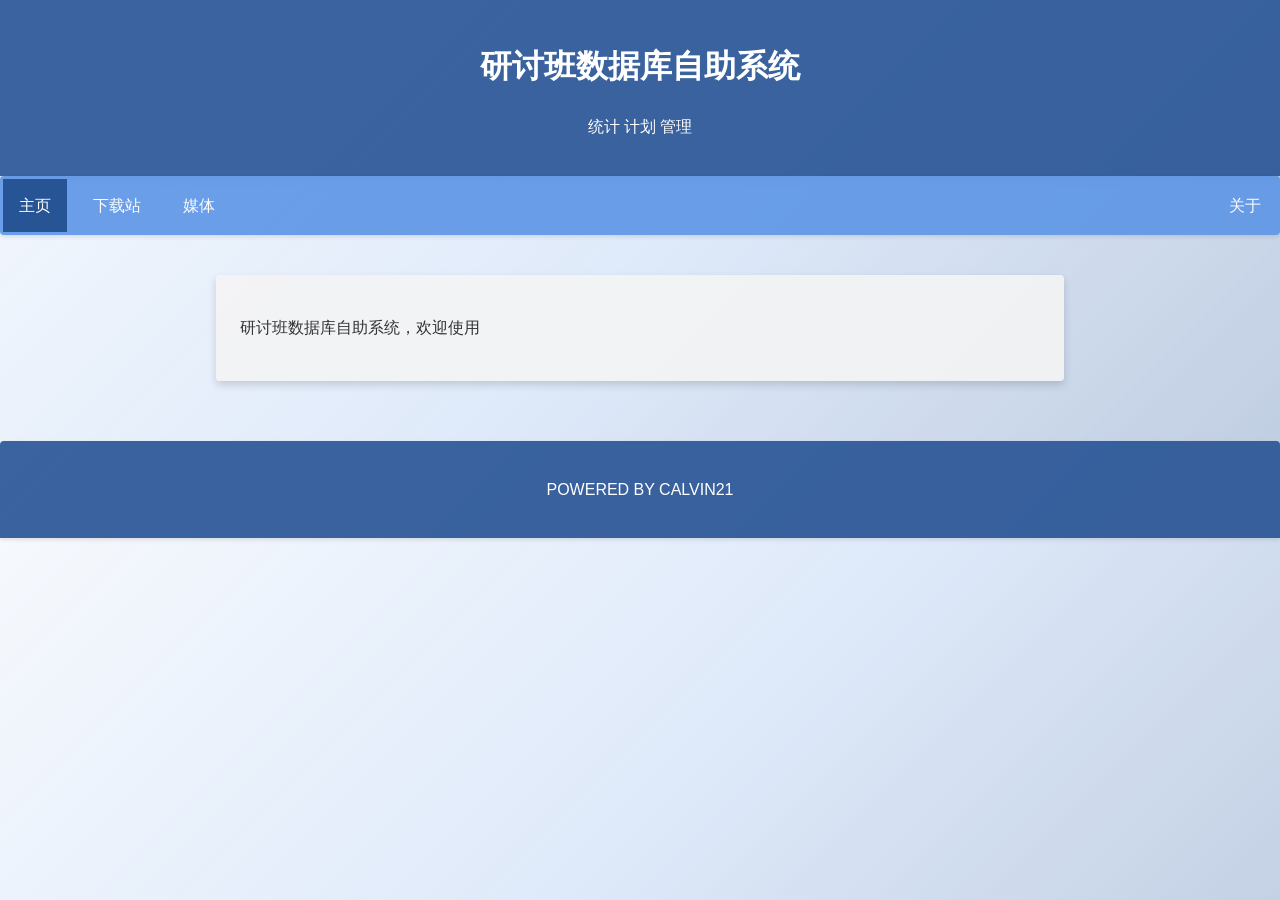
<file: index.html>
<!DOCTYPE html>
<html lang="zh">

<head> <!--    定义头部标签    -->
    <meta charset="UTF-8"> <!--    页面编码为UTF-8    -->
    <meta name="viewport" content="width=device-width, initial-scale=1.0">
    <title>研讨班数据库自助系统</title><!--    标题    -->
    <link rel="shortcut icon" href="./OGAS.jpg"> <!-- 网页图标-->
    <link href="./CommonCSS.css" type="text/css" rel="stylesheet"><!--导入css-->
</head>

<body>
    <div class="container">
        <header>
            <h1>研讨班数据库自助系统</h1>
            <p>统计 计划 管理</p>
        </header>

        <ul class="topnav"><!--导航栏定义-->
            <li><a class="active" href="index.html">主页</a></li>
            <li><a href="DownloadSite.html">下载站</a></li>
            <li>
                <div class="dropdown">
                    <a href="#" class="dropbtn">媒体</a>
                    <div class="dropdown-content">
                        <a href="https://space.bilibili.com/695349574" target="_blank">Bilibili</a>
                    </div>
                </div>
            </li>
            <li class="push-right"><a href="about.html">关于</a></li>
        </ul>


        <div class="wrapper clearfix">
            <section>
                <div class="infobox">
                        <p>研讨班数据库自助系统，欢迎使用</p>
                </div>

            </section>
        </div>
        
        <footer>
            <p>POWERED BY CALVIN21</p>
        </footer>
    </div>
</body>

</html>
</file>
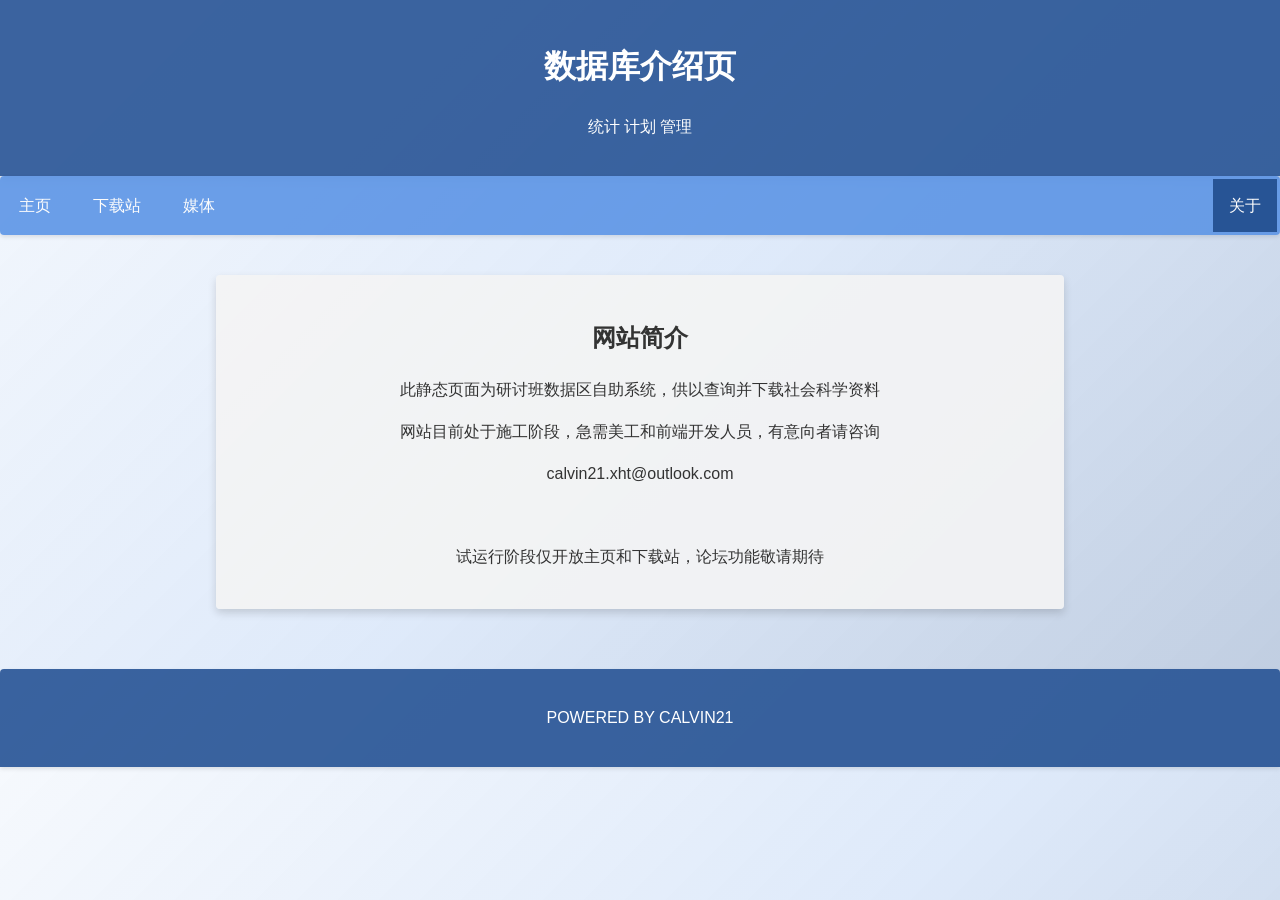
<file: about.html>
<!DOCTYPE html>
<html lang="zh">

<head> <!--    定义头部标签    -->
    <meta charset="UTF-8"> <!--    页面编码为UTF-8    -->
    <title>数据库介绍页</title> <!--    标题    -->
    <meta name="viewport" content="width=device-width, initial-scale=1.0">
    <link rel="shortcut icon" href="./OGAS.jpg"> <!-- 网页图标-->
    <link href="./CommonCSS.css" type="text/css" rel="stylesheet" /> <!--导入css-->
</head>

<body>

    <div class="container">
        <header>
            <h1>数据库介绍页</h1>
            <p>统计 计划 管理</p>
        </header>

        <ul class="topnav"><!--导航栏定义-->
            <li><a href="index.html">主页</a></li>
            <li><a href="DownloadSite.html">下载站</a></li>
            <li>
                <div class="dropdown">
                    <a href="#" class="dropbtn">媒体</a>
                    <div class="dropdown-content">
                        <a href="https://space.bilibili.com/695349574" target="_blank">Bilibili</a>
                    </div>
                </div>
            </li>
            <li class="push-right"><a class="active" href="about.html">关于</a></li>
        </ul>

        <div class="wrapper clearfix" style="padding: 0px">
            <section>
                <div class="infobox" style="text-align: center;">
                    <h2>网站简介</h2>
                    <p>此静态页面为研讨班数据区自助系统，供以查询并下载社会科学资料</p>
                    <p>网站目前处于施工阶段，急需美工和前端开发人员，有意向者请咨询</p>
                    <p>calvin21.xht@outlook.com</p>
                    <br />
                    <p>试运行阶段仅开放主页和下载站，论坛功能敬请期待</p>
                </div>
            </section>
        </div>

        <footer>
            <p>POWERED BY CALVIN21</p>
        </footer>
    </div>
</body>

</html>
</file>
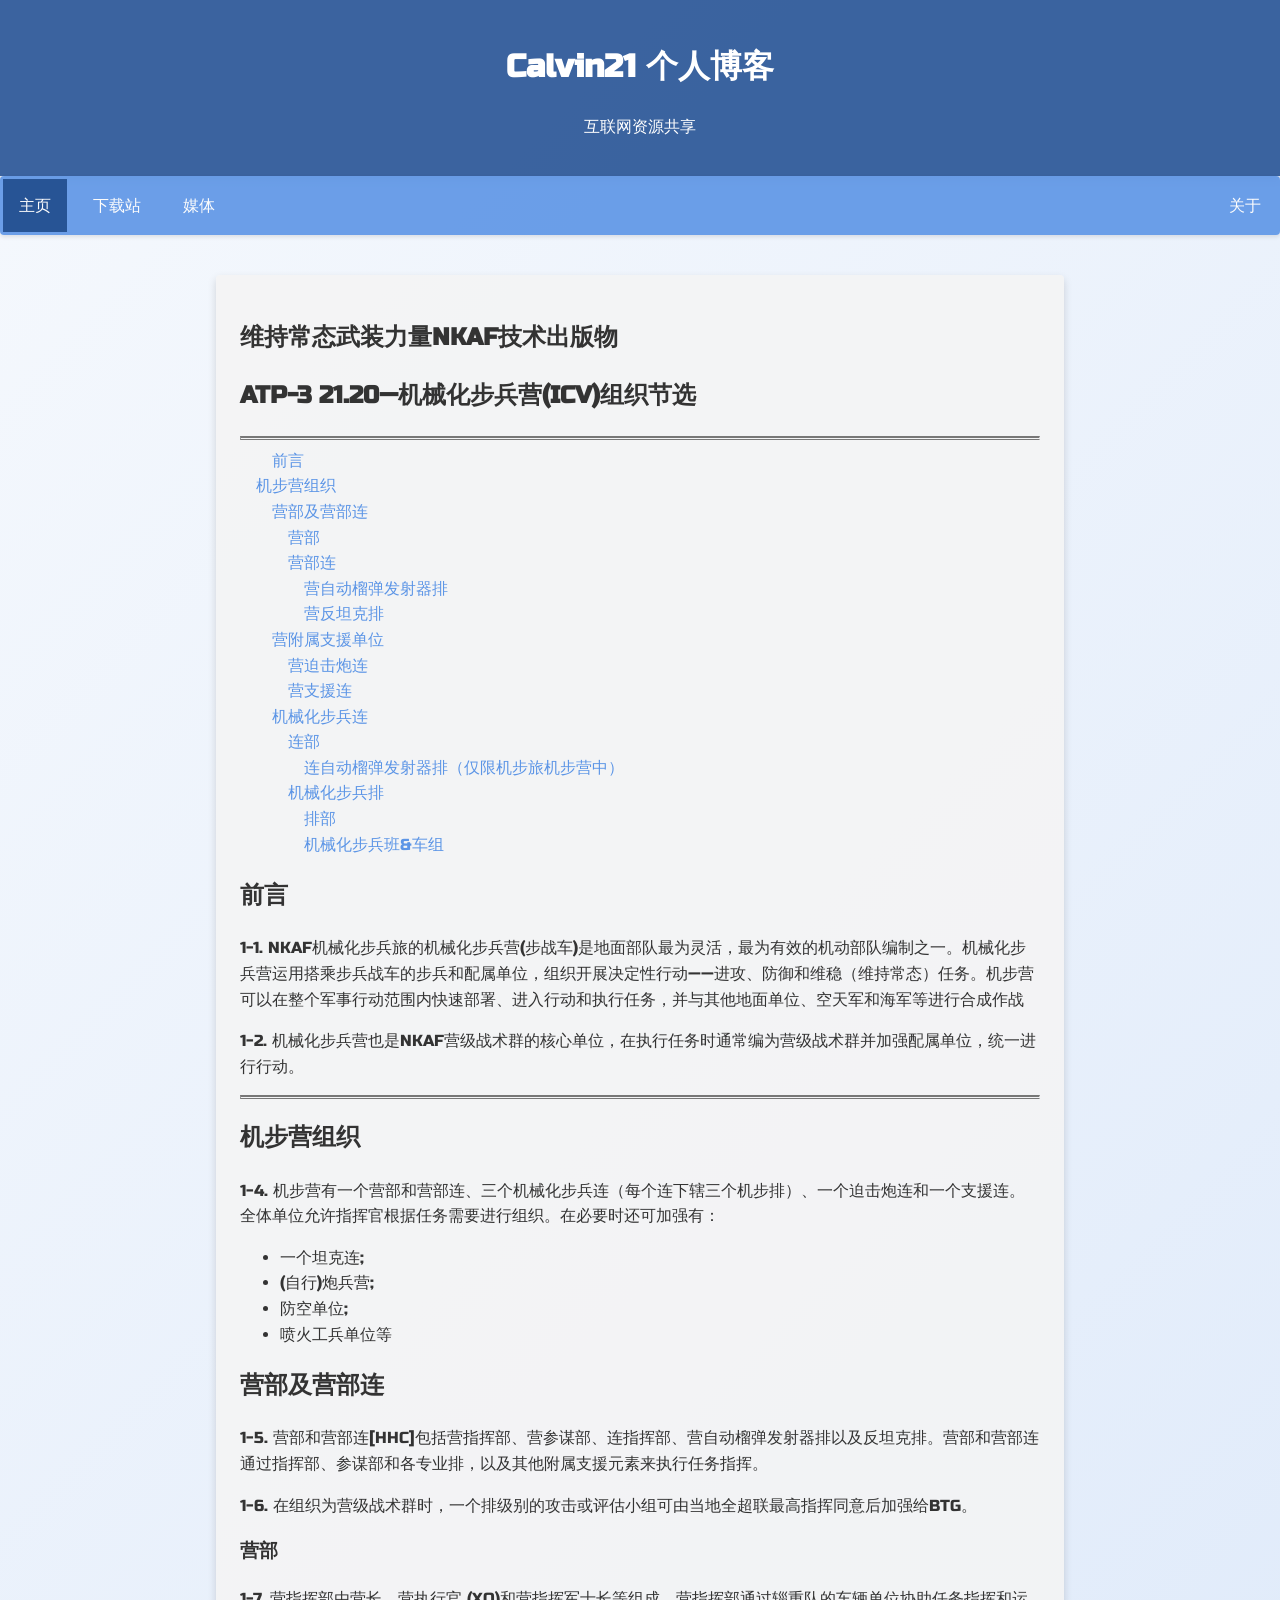
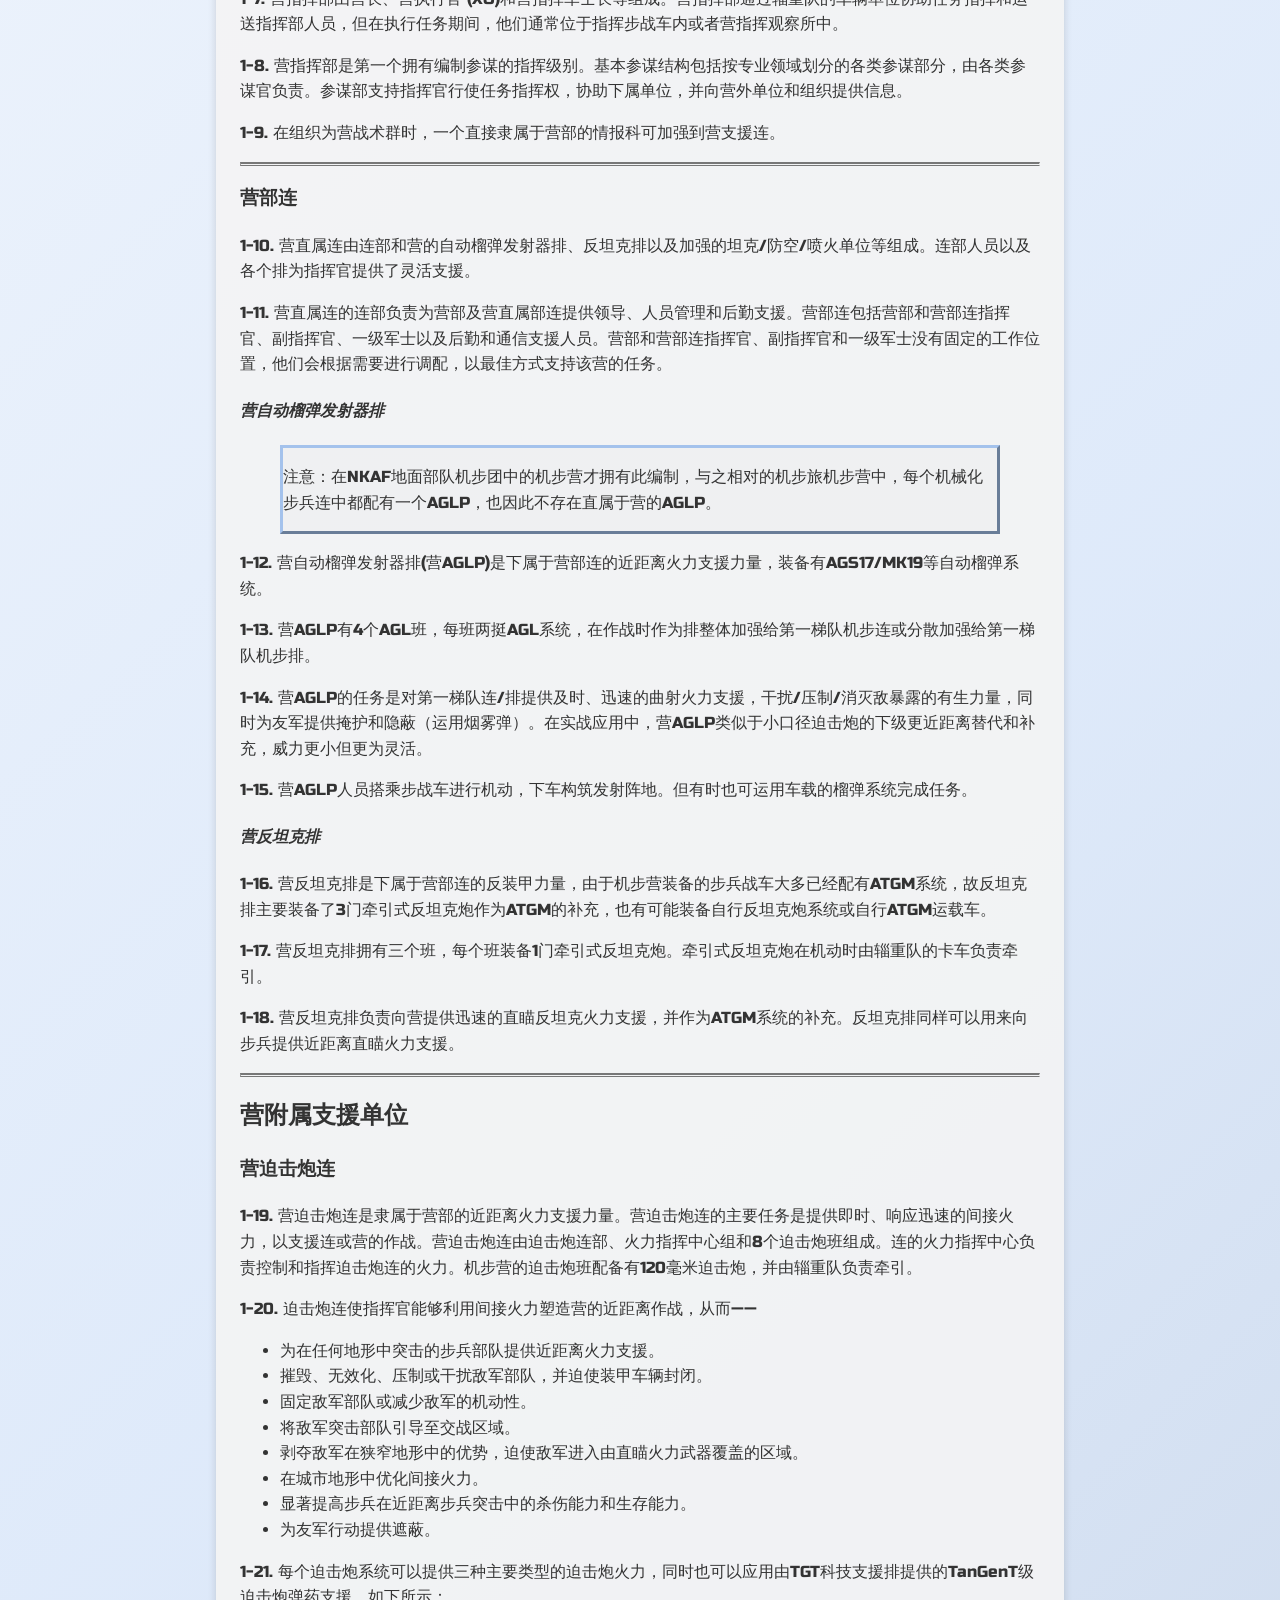
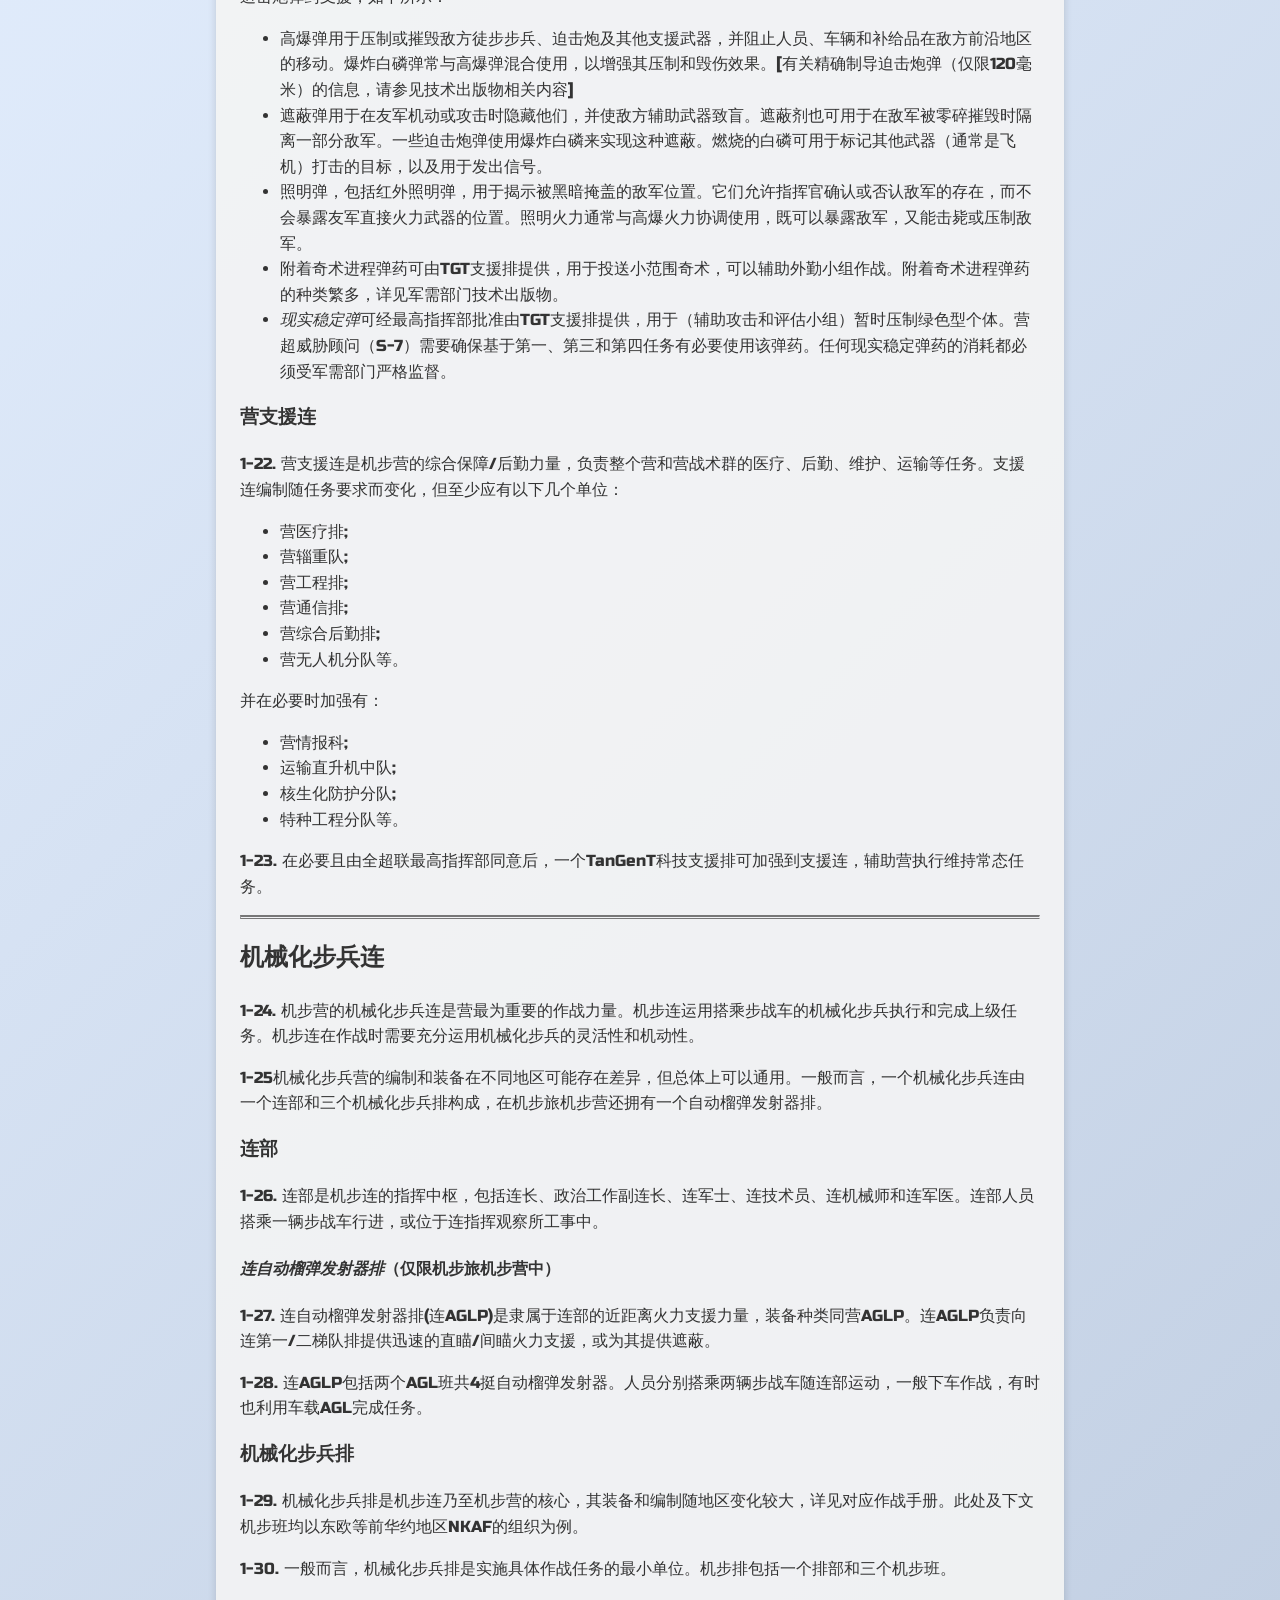
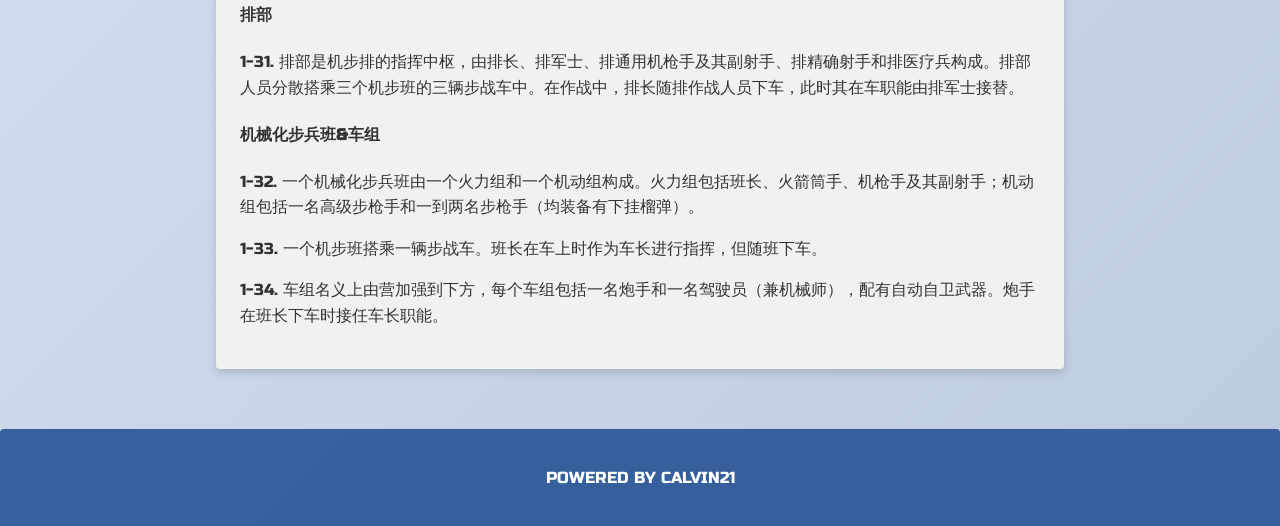
<file: Blog-NKAFpublic.html>
<!DOCTYPE html>
<html lang="zh">

<head>
    <!--    定义头部标签    -->
    <meta charset="UTF-8"> <!--    页面编码为UTF-8    -->
    <title>Calvin21 个人博客</title> <!--    标题    -->
    <link href="./CommonCSS.css" type="text/css" rel="stylesheet" />
    <style>
        /*
        Ex Officio Theme
        [2020 Wikidot Theme]
        Created by Rounderhouse and aismallard.
        Thanks to wctaiwan, stormbreath, TSATPWTCOTTTADC, Woedenaz for critique and help.
        Based on Black Highlighter Theme created by Woedenaz and Croquembouche.
        The GOC logo was created by 7happy7. Licensed under CC BY SA 3.0.
        */

        /* Fonts */

        @import url('https://fonts.googleapis.com/css2?family=Russo+One&amp;amp;display=swap');

        /* GOC logo */

        @import url('https://scp-wiki.wdfiles.com/local--files/theme%3Agoc/goc-logo.css');

        /* Variable definitions */

        :root {
            /* S-CSS-P Integration */
            /* If you're making a new CSS theme, please include the following three variables at minimum. */
            --theme-base: 'black-highlighter';
            /* must be either 'black-highlighter' or 'sigma9' */
            --theme-id: 'black-highlighter';
            /* set this to the URL of your theme's page - e.g. for 'component:ar-theme', set it to 'ar-theme' */
            --theme-name: 'goc';
            /* set this to your theme's full name */
            --theme-name-full: 'Ex Officio Theme';
            /* no idea if this is the right var or not */

            /* Header */
            /* animated GOC logo, courtesy of 7happy7! */
            --header-title: 'Global Occult Coalition';
            --header-subtitle: 'CASEFILES ARCHIVE';

            /* Typefaces */
            --header-font: 'Russo One', sans-serif;
            --title-font: 'Russo One', sans-serif;
            --mono-font: 'PT Mono', 'Andale Mono', 'Courier New', Courier, monospace;

            /* Standard Colors */
            --white-monochrome: 252, 252, 252;
            /* white */
            --pale-gray-monochrome: 244, 244, 244;
            /* v light gray for blockquotes and stuff */
            --light-gray-monochrome: 170, 170, 170;
            /* light accent gray for login status */
            --gray-monochrome: 66, 66, 72;
            /* gray */
            --dark-gray-monochrome: 48, 48, 52;
            /* dark accent gray for sidebar background */
            --black-monochrome: 12, 12, 12;
            /* black */
            --pale-accent: 164, 194, 236;
            --bright-accent: 164, 194, 236;
            /* bright blue */
            --medium-accent: 92, 149, 230;
            /* pale blue */
            --dark-accent: 39, 84, 149;
            /* v pale blue */
            --newpage-color: 99, 190, 255;

            /* Primary Theme Colors */
            --swatch-primary: var(--bright-accent);
            --swatch-primary-darker: var(--medium-accent);
            --swatch-primary-darkest: var(--dark-accent);

            /* Primary Menu Colors */
            --swatch-menubg-color: var(--pale-gray-monochrome);
            --swatch-menubg-dark-color: var(--medium-accent);
            --swatch-menubg-hover-color: var(--gray-monochrome);
            --swatch-menutxt-light-color: var(--white-monochrome);
            --swatch-border-color: var(--bright-accent);

            /* Primary Header Colors */
            --swatch-headerh1-color: var(--dark-accent);
            --swatch-headerh2-color: var(--dark-accent);
            --rating-module-button-color: var(--black-monochrome);
            --rating-module-text-color: var(--black-monochrome);

            /* Header measurements */
            --header-height-on-desktop: 11rem;
            --header-height-on-mobile: 7.5rem;
            --topbar-height-on-desktop: 1.875rem;
            --topbar-height-on-mobile: 3.5rem;

            /* Sidebar */
            --sidebar-transition-timing: 0.5s ease-in-out 0.1s;
            --sidebar-internal-border-thickness: 0.125rem;
            --background-gradient-distance: 20rem;
            --diagonal-stripes: none;
        }

        :root:lang(cn) {
            /* Header */
            --header-title: '维持常态武装力量';
            --header-subtitle: '地面部队总参谋部';

            /* Typefaces */
            --header-font: 'Russo One', "Noto Sans SC", sans-serif;
            --title-font: 'Russo One', "Noto Sans SC", sans-serif;
            --mono-font: 'PT Mono', 'Andale Mono', 'Courier New', Courier, '仿宋', monospace;
        }

        @media only screen and (max-width: 26.5625rem) {
            :root {
                --header-title: "UNGOC";
            }
        }

        :root {
            /* ===BACKGROUND GRADIENT=== */

            /* ===GENERAL BACKGROUND=== */
            /* Gradient Color used for the --gradient-background var */
            --background-gradient-color: var(--bright-accent);

            /* ===TOPBAR GRADIENT=== */
            /* Colors used in the --gradient-topmenu var to give the topbar its color */
            --swatch-topmenu-border-color: var(--medium-accent);
            --swatch-topmenu-bg-color: var(--bright-accent);

            /* ===LINK COLORS=== */
            --link-color: var(--swatch-primary-darker);
            --visited-link-color: var(--swatch-primary-darkest);
            --hover-link-color: var(--swatch-primary-darkest);
        }

        #header {
            /* ===HEADER ELEMENTS=== */
            /* ===HEADER TITLES=== */
            /* Header H1 and H2 colors */
            --swatch-headerh1-color: var(--medium-accent);
            --swatch-headerh2-color: var(--dark-accent);

            /* ===SEARCH ELEMENT=== */
            --search-icon-color: var(--swatch-text-tertiary-color);

            /* ===LOGIN BOX ELEMENT=== */
            --login-line-divider-color: var(--swatch-text-tertiary-color);
            --login-username-color: var(--swatch-text-tertiary-color);
            --login-myaccount-color: var(--swatch-text-tertiary-color);
            --login-arrow-color: var(--swatch-text-tertiary-color);
        }

        #top-bar {
            /* ===TOPBAR ELEMENTS=== */

            /* ===TOPBAR CATEGORIES=== */
            --topmenu-category-color: var(--swatch-text-tertiary-color);
            --topmenu-category-hover-color: var(--swatch-text-tertiary-color);
            --topmenu-hover-border-color: var(--swatch-primary);

            --mobile-topmenu-sidebar-button-color: var(--swatch-text-tertiary-color);
        }

        /* ===FOOTER=== */
        #footer {
            --footer-link-hover-color: var(--swatch-text-tertiary-color);
        }

        /* ===LICENSE AREA=== */
        #license-area {
            --license-link-hover-color: var(--swatch-text-tertiary-color);
        }

        /* Add scrollbar */
        html,
        body,
        #side-bar:hover {
            scrollbar-color: rgb(var(--bright-accent)) rgb(var(--dark-accent));
        }

        ::-webkit-scrollbar,
        #side-bar:hover::-webkit-scrollbar {
            background-color: rgb(var(--bright-accent));
        }

        ::-webkit-scrollbar-thumb,
        #side-bar:hover::-webkit-scrollbar-thumb {
            background-color: rgb(var(--dark-accent));
        }

        /* Header shadow and colors */
        #header {
            -webkit-filter: drop-shadow(-.1rem .1rem 0 white);
            filter: drop-shadow(-.1rem .1rem 0 white);
        }

        #top-bar,
        #top-bar ::before,
        #top-bar ::after {
            -webkit-filter: unset;
            filter: unset;
        }

        #header h1 a::before {
            color: rgb(var(--dark-accent));
        }

        /* Remove BHL's letter spacing for main header and title */
        #header h1 a::before,
        #page-title {
            letter-spacing: 0;
        }

        /* Login status link */
        #login-status a {
            color: rgb(var(--dark-accent));
            font-weight: bold;
        }

        /* Search box */
        #search-top-box input.empty {
            background-color: rgba(var(--pale-gray-monochrome));
            color: rgb(var(--medium-accent));
        }

        blockquote,
        .blockquote {
            border-style: outset;
            border-color: rgb(var(--bright-accent));
            background-color: rgba(var(--light-gray-monochrome), 0.03);
        }

        /* Set horizontal rules to have the double line GOC formats have */
        hr {
            padding: 0.0313rem;
            border-top: 0.125rem solid #777;
            border-bottom: 0.0625rem solid #777;
            background: transparent;
        }

        /* Set background and style for section above topbar */
        #extra-div-2 {
            --drop-shadow: rgb(var(--pale-gray-monochrome));
            display: block;
            position: absolute;
            top: 0;
            left: 0;
            width: 100%;
            height: 11rem;
            background: url('https://scp-wiki.wdfiles.com/local--files/theme%3Agoc/goc-background.png');
            background-repeat: no-repeat;
            background-position: bottom;
            background-size: cover;
            pointer-events: none;
            -webkit-filter: drop-shadow(-0.125rem 0.125rem 1rem var(--drop-shadow));
            filter: drop-shadow(-0.125rem 0.125rem 1rem var(--drop-shadow));
        }

        div.warning {
            width: 80%;
            margin: 0.625rem auto;
            padding: 0.9375rem;
            border: solid 0.125rem rgb(var(--swatch-primary-darker));
            background: #fff url('https://scp-wiki.wdfiles.com/local--files/theme%3Agoc/goc-fade.png') center no-repeat;
            color: black;
            text-align: center;
        }

        div.warning hr {
            border-color: rgb(var(--swatch-primary-darker));
        }

        :root {
            --title-font: 'Russo One', "Noto Sans SC", sans-serif;
            --bright-accent: 164, 194, 236;
            --medium-accent: 92, 149, 230;
            --dark-accent: 39, 84, 149;
            --swatch-border-color: var(--bright-accent);
        }
    </style>
</head>

<body>

    <div class="container">
        <header>
            <h1>Calvin21 个人博客</h1>
            <p>互联网资源共享</p>
        </header>

        <ul class="topnav">
            <li><a class="active" href="PISCS.html">主页</a></li>
            <li><a href="DownloadSite.html">下载站</a></li>
            <li>
                <div class="dropdown">
                    <a href="#" class="dropbtn">媒体</a>
                    <div class="dropdown-content">
                        <a href="https://space.bilibili.com/695349574" target="_blank">Bilibili</a>
                    </div>
                </div>
            </li>
            <li class="push-right"><a href="about.html">关于</a></li>
        </ul>

        <div class="wrapper clearfix" style="padding: 0px">
            <section>
                <div class="infobox">
                    <h1><span>维持常态武装力量NKAF技术出版物</span></h1>
                    <h2><span>ATP-3&#160;21.20—机械化步兵营(ICV)组织节选</span></h2>
                    <hr />
                    <div id="toc" class="floatright">
                        <div id="toc-list">
                            <div style="margin-left: 2em;"><a href="#toc0">前言</a></div>
                            <div style="margin-left: 1em;"><a href="#toc1">机步营组织</a></div>
                            <div style="margin-left: 2em;"><a href="#toc2">营部及营部连</a></div>
                            <div style="margin-left: 3em;"><a href="#toc3">营部</a></div>
                            <div style="margin-left: 3em;"><a href="#toc4">营部连</a></div>
                            <div style="margin-left: 4em;"><a href="#toc5">营自动榴弹发射器排</a></div>
                            <div style="margin-left: 4em;"><a href="#toc6">营反坦克排</a></div>
                            <div style="margin-left: 2em;"><a href="#toc7">营附属支援单位</a></div>
                            <div style="margin-left: 3em;"><a href="#toc8">营迫击炮连</a></div>
                            <div style="margin-left: 3em;"><a href="#toc9">营支援连</a></div>
                            <div style="margin-left: 2em;"><a href="#toc10">机械化步兵连</a></div>
                            <div style="margin-left: 3em;"><a href="#toc11">连部</a></div>
                            <div style="margin-left: 4em;"><a href="#toc12">连自动榴弹发射器排（仅限机步旅机步营中）</a></div>
                            <div style="margin-left: 3em;"><a href="#toc13">机械化步兵排</a></div>
                            <div style="margin-left: 4em;"><a href="#toc14">排部</a></div>
                            <div style="margin-left: 4em;"><a href="#toc15">机械化步兵班&amp;车组</a></div>
                        </div>
                    </div>
                    <h2 id="toc0"><span>前言</span></h2>
                    <p>1-1.
                        NKAF机械化步兵旅的机械化步兵营(步战车)是地面部队最为灵活，最为有效的机动部队编制之一。机械化步兵营运用搭乘步兵战车的步兵和配属单位，组织开展决定性行动——进攻、防御和维稳（维持常态）任务。机步营可以在整个军事行动范围内快速部署、进入行动和执行任务，并与其他地面单位、空天军和海军等进行合成作战
                    </p>
                    <p>1-2. 机械化步兵营也是NKAF营级战术群的核心单位，在执行任务时通常编为营级战术群并加强配属单位，统一进行行动。</p>
                    <hr />
                    <h1 id="toc1"><span>机步营组织</span></h1>
                    <p>1-4. 机步营有一个营部和营部连、三个机械化步兵连（每个连下辖三个机步排）、一个迫击炮连和一个支援连。全体单位允许指挥官根据任务需要进行组织。在必要时还可加强有：</p>
                    <ul>
                        <li>一个坦克连;</li>
                        <li>(自行)炮兵营;</li>
                        <li>防空单位;</li>
                        <li>喷火工兵单位等</li>
                    </ul>
                    <h2 id="toc2"><span>营部及营部连</span></h2>
                    <p>1-5. 营部和营部连[HHC]包括营指挥部、营参谋部、连指挥部、营自动榴弹发射器排以及反坦克排。营部和营部连通过指挥部、参谋部和各专业排，以及其他附属支援元素来执行任务指挥。</p>
                    <p>1-6. 在组织为营级战术群时，一个排级别的攻击或评估小组可由当地全超联最高指挥同意后加强给BTG。</p>
                    <h3 id="toc3"><span><strong>营部</strong></span></h3>
                    <p>1-7. 营指挥部由营长、营执行官 (XO)和营指挥军士长等组成。营指挥部通过辎重队的车辆单位协助任务指挥和运送指挥部人员，但在执行任务期间，他们通常位于指挥步战车内或者营指挥观察所中。</p>
                    <p>1-8. 营指挥部是第一个拥有编制参谋的指挥级别。基本参谋结构包括按专业领域划分的各类参谋部分，由各类参谋官负责。参谋部支持指挥官行使任务指挥权，协助下属单位，并向营外单位和组织提供信息。
                    </p>
                    <p>1-9. 在组织为营战术群时，一个直接隶属于营部的情报科可加强到营支援连。</p>
                    <hr />
                    <h3 id="toc4"><span><strong>营部连</strong></span></h3>
                    <p>1-10. 营直属连由连部和营的自动榴弹发射器排、反坦克排以及加强的坦克/防空/喷火单位等组成。连部人员以及各个排为指挥官提供了灵活支援。</p>
                    <p>1-11.
                        营直属连的连部负责为营部及营直属部连提供领导、人员管理和后勤支援。营部连包括营部和营部连指挥官、副指挥官、一级军士以及后勤和通信支援人员。营部和营部连指挥官、副指挥官和一级军士没有固定的工作位置，他们会根据需要进行调配，以最佳方式支持该营的任务。
                    </p>
                    <h4 id="toc5"><span><em>营自动榴弹发射器排</em></span></h4>
                    <blockquote>
                        <p>注意：在NKAF地面部队机步团中的机步营才拥有此编制，与之相对的机步旅机步营中，每个机械化步兵连中都配有一个AGLP，也因此不存在直属于营的AGLP。</p>
                    </blockquote>
                    <p>1-12. 营自动榴弹发射器排(营AGLP)是下属于营部连的近距离火力支援力量，装备有AGS17/MK19等自动榴弹系统。</p>
                    <p>1-13. 营AGLP有4个AGL班，每班两挺AGL系统，在作战时作为排整体加强给第一梯队机步连或分散加强给第一梯队机步排。</p>
                    <p>1-14.
                        营AGLP的任务是对第一梯队连/排提供及时、迅速的曲射火力支援，干扰/压制/消灭敌暴露的有生力量，同时为友军提供掩护和隐蔽（运用烟雾弹）。在实战应用中，营AGLP类似于小口径迫击炮的下级更近距离替代和补充，威力更小但更为灵活。
                    </p>
                    <p>1-15. 营AGLP人员搭乘步战车进行机动，下车构筑发射阵地。但有时也可运用车载的榴弹系统完成任务。</p>
                    <h4 id="toc6"><span><em>营反坦克排</em></span></h4>
                    <p>1-16.
                        营反坦克排是下属于营部连的反装甲力量，由于机步营装备的步兵战车大多已经配有ATGM系统，故反坦克排主要装备了3门牵引式反坦克炮作为ATGM的补充，也有可能装备自行反坦克炮系统或自行ATGM运载车。
                    </p>
                    <p>1-17. 营反坦克排拥有三个班，每个班装备1门牵引式反坦克炮。牵引式反坦克炮在机动时由辎重队的卡车负责牵引。</p>
                    <p>1-18. 营反坦克排负责向营提供迅速的直瞄反坦克火力支援，并作为ATGM系统的补充。反坦克排同样可以用来向步兵提供近距离直瞄火力支援。</p>
                    <hr />
                    <h2 id="toc7"><span>营附属支援单位</span></h2>
                    <h3 id="toc8"><span><strong>营迫击炮连</strong></span></h3>
                    <p>1-19.
                        营迫击炮连是隶属于营部的近距离火力支援力量。营迫击炮连的主要任务是提供即时、响应迅速的间接火力，以支援连或营的作战。营迫击炮连由迫击炮连部、火力指挥中心组和8个迫击炮班组成。连的火力指挥中心负责控制和指挥迫击炮连的火力。机步营的迫击炮班配备有120毫米迫击炮，并由辎重队负责牵引。
                    </p>
                    <p>1-20. 迫击炮连使指挥官能够利用间接火力塑造营的近距离作战，从而——</p>
                    <ul>
                        <li>为在任何地形中突击的步兵部队提供近距离火力支援。</li>
                        <li>摧毁、无效化、压制或干扰敌军部队，并迫使装甲车辆封闭。</li>
                        <li>固定敌军部队或减少敌军的机动性。</li>
                        <li>将敌军突击部队引导至交战区域。</li>
                        <li>剥夺敌军在狭窄地形中的优势，迫使敌军进入由直瞄火力武器覆盖的区域。</li>
                        <li>在城市地形中优化间接火力。</li>
                        <li>显著提高步兵在近距离步兵突击中的杀伤能力和生存能力。</li>
                        <li>为友军行动提供遮蔽。</li>
                    </ul>
                    <p>1-21. 每个迫击炮系统可以提供三种主要类型的迫击炮火力，同时也可以应用由TGT科技支援排提供的TanGenT级迫击炮弹药支援，如下所示：</p>
                    <ul>
                        <li>高爆弹用于压制或摧毁敌方徒步步兵、迫击炮及其他支援武器，并阻止人员、车辆和补给品在敌方前沿地区的移动。爆炸白磷弹常与高爆弹混合使用，以增强其压制和毁伤效果。[有关精确制导迫击炮弹（仅限120毫米）的信息，请参见技术出版物相关内容]
                        </li>
                        <li>遮蔽弹用于在友军机动或攻击时隐藏他们，并使敌方辅助武器致盲。遮蔽剂也可用于在敌军被零碎摧毁时隔离一部分敌军。一些迫击炮弹使用爆炸白磷来实现这种遮蔽。燃烧的白磷可用于标记其他武器（通常是飞机）打击的目标，以及用于发出信号。
                        </li>
                        <li>照明弹，包括红外照明弹，用于揭示被黑暗掩盖的敌军位置。它们允许指挥官确认或否认敌军的存在，而不会暴露友军直接火力武器的位置。照明火力通常与高爆火力协调使用，既可以暴露敌军，又能击毙或压制敌军。
                        </li>
                        <li>附着奇术进程弹药可由TGT支援排提供，用于投送小范围奇术，可以辅助外勤小组作战。附着奇术进程弹药的种类繁多，详见军需部门技术出版物。</li>
                        <li><em>现实稳定弹</em>可经最高指挥部批准由TGT支援排提供，用于（辅助攻击和评估小组）暂时压制绿色型个体。营超威胁顾问（S-7）需要确保基于第一、第三和第四任务有必要使用该弹药。任何现实稳定弹药的消耗都必须受军需部门严格监督。
                        </li>
                    </ul>
                    <h3 id="toc9"><span><strong>营支援连</strong></span></h3>
                    <p>1-22. 营支援连是机步营的综合保障/后勤力量，负责整个营和营战术群的医疗、后勤、维护、运输等任务。支援连编制随任务要求而变化，但至少应有以下几个单位：</p>
                    <ul>
                        <li>营医疗排;</li>
                        <li>营辎重队;</li>
                        <li>营工程排;</li>
                        <li>营通信排;</li>
                        <li>营综合后勤排;</li>
                        <li>营无人机分队等。</li>
                    </ul>
                    <p>并在必要时加强有：</p>
                    <ul>
                        <li>营情报科;</li>
                        <li>运输直升机中队;</li>
                        <li>核生化防护分队;</li>
                        <li>特种工程分队等。</li>
                    </ul>
                    <p>1-23. 在必要且由全超联最高指挥部同意后，一个TanGenT科技支援排可加强到支援连，辅助营执行维持常态任务。</p>
                    <hr />
                    <h2 id="toc10"><span>机械化步兵连</span></h2>
                    <p>1-24. 机步营的机械化步兵连是营最为重要的作战力量。机步连运用搭乘步战车的机械化步兵执行和完成上级任务。机步连在作战时需要充分运用机械化步兵的灵活性和机动性。</p>
                    <p>1-25机械化步兵营的编制和装备在不同地区可能存在差异，但总体上可以通用。一般而言，一个机械化步兵连由一个连部和三个机械化步兵排构成，在机步旅机步营还拥有一个自动榴弹发射器排。</p>
                    <h3 id="toc11"><span><strong>连部</strong></span></h3>
                    <p>1-26. 连部是机步连的指挥中枢，包括连长、政治工作副连长、连军士、连技术员、连机械师和连军医。连部人员搭乘一辆步战车行进，或位于连指挥观察所工事中。</p>
                    <h4 id="toc12"><span><em>连自动榴弹发射器排</em>（仅限机步旅机步营中）</span></h4>
                    <p>1-27. 连自动榴弹发射器排(连AGLP)是隶属于连部的近距离火力支援力量，装备种类同营AGLP。连AGLP负责向连第一/二梯队排提供迅速的直瞄/间瞄火力支援，或为其提供遮蔽。</p>
                    <p>1-28. 连AGLP包括两个AGL班共4挺自动榴弹发射器。人员分别搭乘两辆步战车随连部运动，一般下车作战，有时也利用车载AGL完成任务。</p>
                    <h3 id="toc13"><span>机械化步兵排</span></h3>
                    <p>1-29. 机械化步兵排是机步连乃至机步营的核心，其装备和编制随地区变化较大，详见对应作战手册。此处及下文机步班均以东欧等前华约地区NKAF的组织为例。</p>
                    <p>1-30. 一般而言，机械化步兵排是实施具体作战任务的最小单位。机步排包括一个排部和三个机步班。</p>
                    <h4 id="toc14"><span><strong>排部</strong></span></h4>
                    <p>1-31.
                        排部是机步排的指挥中枢，由排长、排军士、排通用机枪手及其副射手、排精确射手和排医疗兵构成。排部人员分散搭乘三个机步班的三辆步战车中。在作战中，排长随排作战人员下车，此时其在车职能由排军士接替。
                    </p>
                    <h4 id="toc15"><span>机械化步兵班&amp;车组</span></h4>
                    <p>1-32. 一个机械化步兵班由一个火力组和一个机动组构成。火力组包括班长、火箭筒手、机枪手及其副射手；机动组包括一名高级步枪手和一到两名步枪手（均装备有下挂榴弹）。</p>
                    <p>1-33. 一个机步班搭乘一辆步战车。班长在车上时作为车长进行指挥，但随班下车。</p>
                    <p>1-34. 车组名义上由营加强到下方，每个车组包括一名炮手和一名驾驶员（兼机械师），配有自动自卫武器。炮手在班长下车时接任车长职能。</p>
                </div>
            </section>
        </div>
    </div>

    <footer>
        <p>POWERED BY CALVIN21</p>
    </footer>


</body>

</html>
</file>
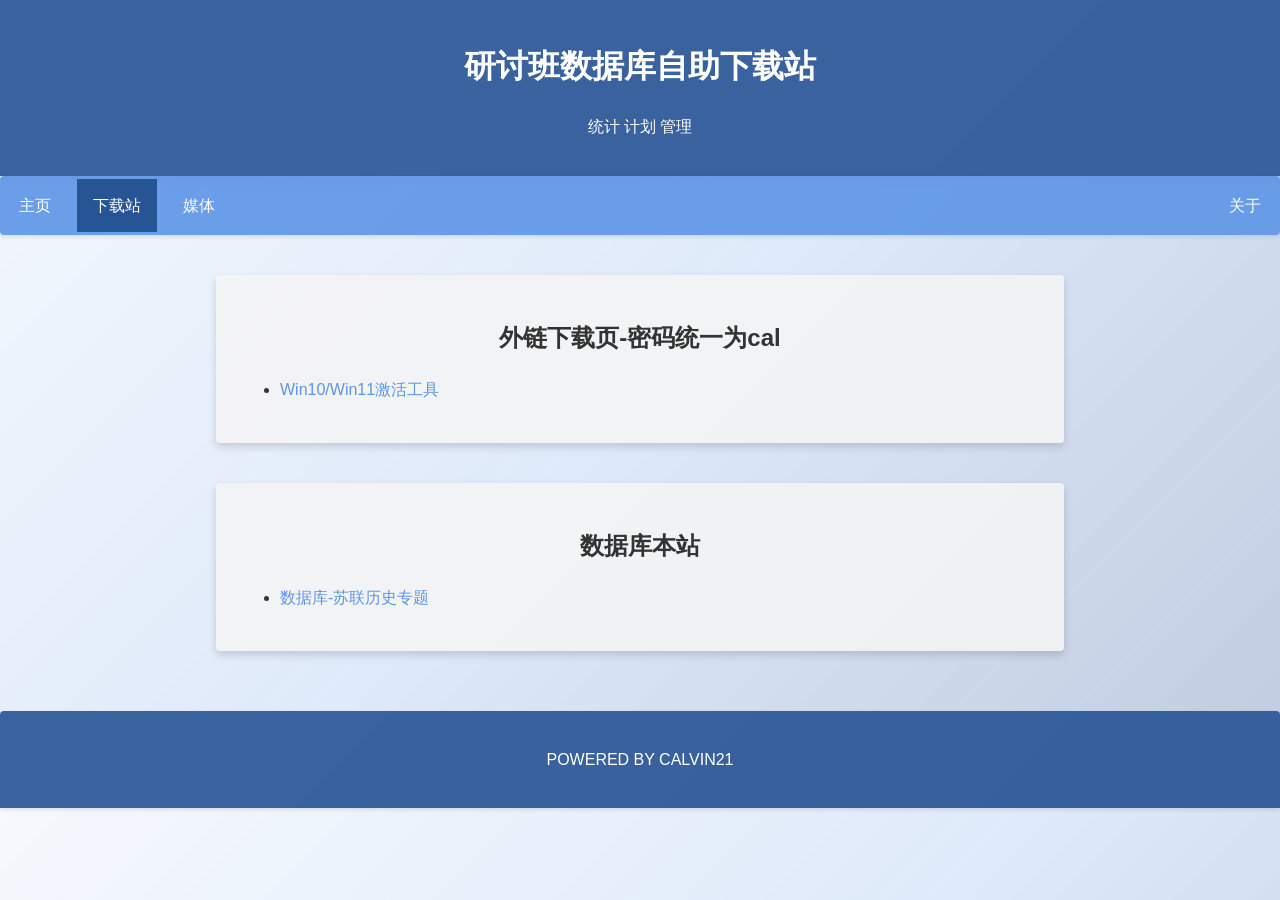
<file: DownloadSite.html>
<!DOCTYPE html>
<html lang="zh">

<head> <!--    定义头部标签    -->
    <meta charset="UTF-8"> <!--    页面编码为UTF-8    -->
    <title>研讨班数据库自助下载站</title> <!--    标题    -->
    <link rel="shortcut icon" href="./OGAS.jpg"> <!-- 网页图标-->
    <meta name="viewport" content="width=device-width, initial-scale=1.0">
    <link href="./CommonCSS.css" type="text/css" rel="stylesheet" /><!--导入css-->
</head>

<body>

    <div class="container">
        <header>
            <h1>研讨班数据库自助下载站</h1>
            <p>统计 计划 管理</p>
        </header>

        <ul class="topnav"><!--导航栏定义-->
            <li><a href="index.html">主页</a></li>
            <li><a class="active" href="#downloads">下载站</a></li>
            <li>
                <div class="dropdown">
                    <a href="#" class="dropbtn">媒体</a>
                    <div class="dropdown-content">
                        <a href="https://space.bilibili.com/695349574" target="_blank">Bilibili</a>
                    </div>
                </div>
            </li>
            <li class="push-right"><a href="about.html">关于</a></li>
        </ul>

        <div class="wrapper clearfix" style="padding: 0px">
            <section>
                <div class="infobox">
                    <h2 style="text-align: center;">外链下载页-密码统一为cal</h2>
                    <ul>
                        <li><a href="https://wwtn.lanzout.com/iIKnd2lrev0b" target="_blank">Win10/Win11激活工具</a></li>
                    </ul>
                </div>
                <div class="infobox">
                    <h2 style="text-align: center;">数据库本站</h2>
                    <ul>
                        <li><a href="./Database/SovietHistory/SH.html">数据库-苏联历史专题</a></li>
                    </ul>
                </div>
            </section>
        </div>

        <footer>
            <p>POWERED BY CALVIN21</p>
        </footer>
    </div>
</body>

</html>
</file>
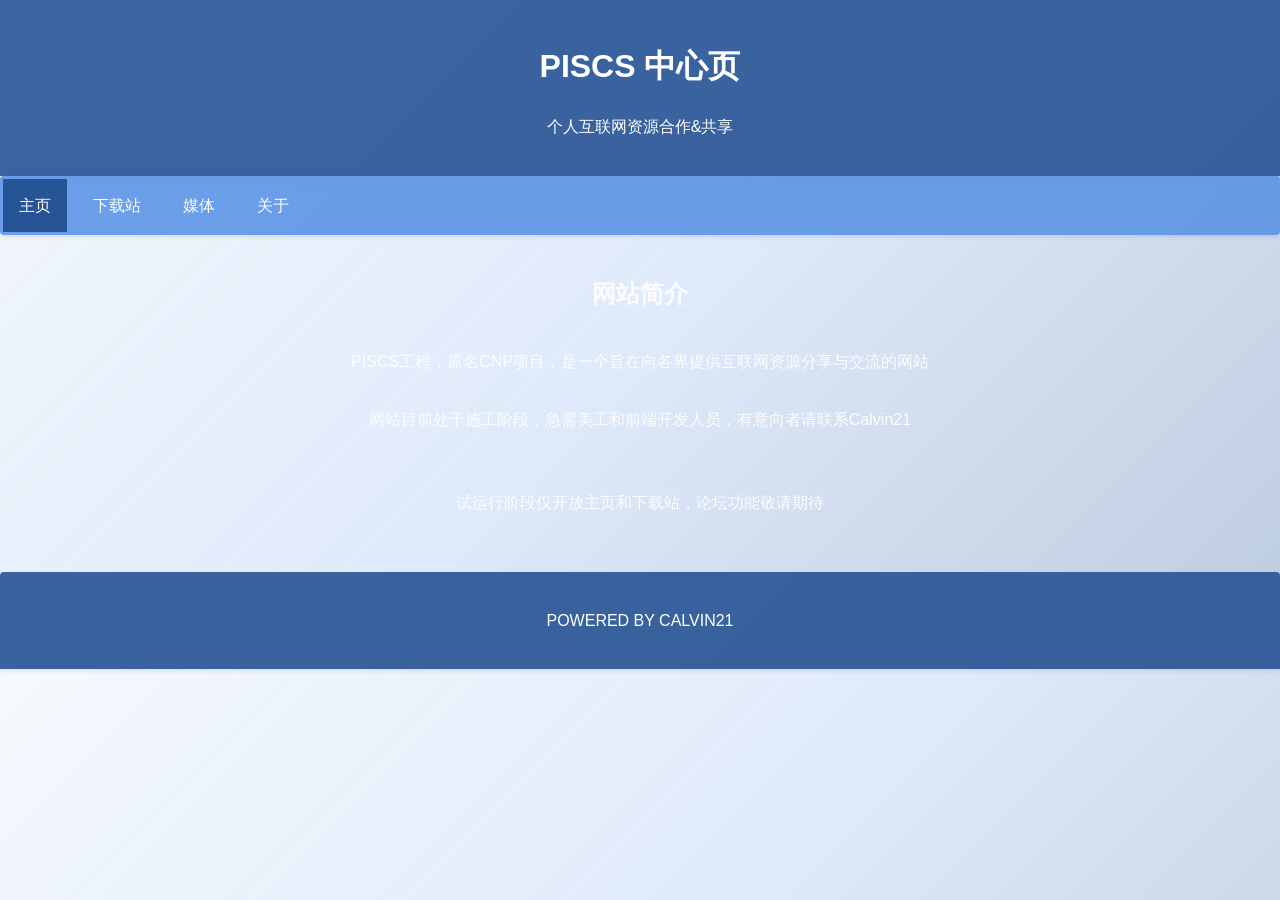
<file: main.html>
<!DOCTYPE html>
<html lang="zh">

<head>  <!--    定义头部标签    -->
    <meta charset="UTF-8">  <!--    页面编码为UTF-8    -->
    <title>PISCS 主页</title>   <!--    标题    -->
    <link href="./CommonCSS.css" type="text/css" rel="stylesheet" />
</head>

<body>

    <div class="container">
        <header>
            <h1>PISCS 中心页</h1>
            <p>个人互联网资源合作&共享</p>
        </header>

        <ul class="topnav">
            <li><a class="active" href="#home">主页</a></li>
            <li><a href="#news">下载站</a></li>
            <li><div class="dropdown">
                    <a href="#" class="dropbtn">媒体</a>
                    <div class="dropdown-content">
                        <a href="https://space.bilibili.com/695349574" target="_blank">Bilibili</a>
                    </div>
                </div>
            </li>
            <li class="right"><a href="#about">关于</a></li>
        </ul>

        <div class="wrapper clearfix" style="padding: 0px 160px">
            <section>
                <h2>网站简介</h2>
                <p>PISCS工程，原名CNP项目，是一个旨在向各界提供互联网资源分享与交流的网站</p>
                <p>网站目前处于施工阶段，急需美工和前端开发人员，有意向者请联系Calvin21</p>
                <br />
                <p>试运行阶段仅开放主页和下载站，论坛功能敬请期待</p>
            </section>
        </div>

        <footer>
            <p>POWERED BY CALVIN21</p>
        </footer>
    </div>
</body>

</html>
</file>
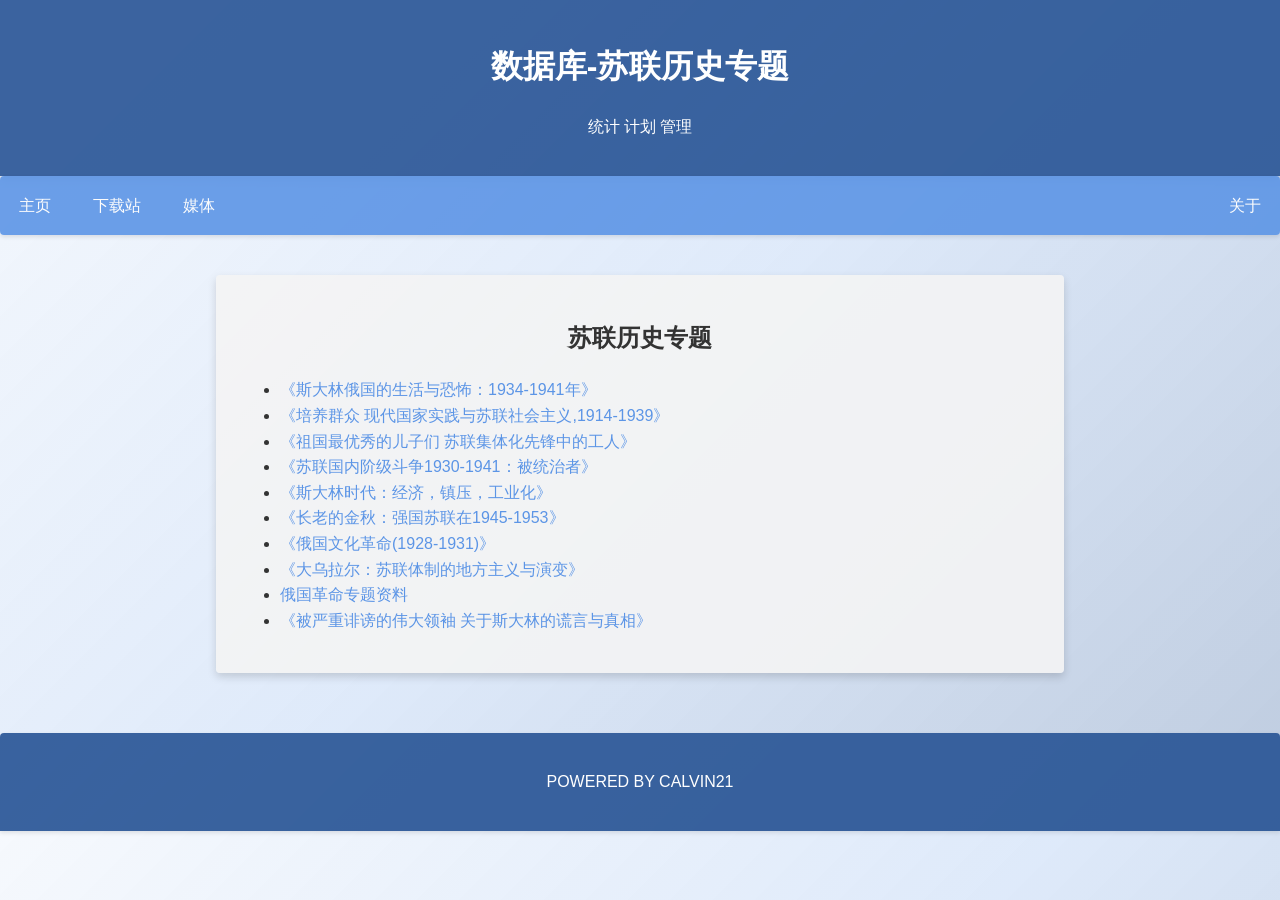
<file: Database/SovietHistory/SH.html>
<!DOCTYPE html>
<html lang="zh">

<head> <!--    定义头部标签    -->
    <meta charset="UTF-8"> <!--    页面编码为UTF-8    -->
    <title>数据库-苏联历史专题</title> <!--    标题    -->
    <link rel="shortcut icon" href="./OGAS.jpg"> <!-- 网页图标-->
    <meta name="viewport" content="width=device-width, initial-scale=1.0">
    <link href="../../CommonCSS.css" type="text/css" rel="stylesheet" /><!--导入css-->
</head>

<body>

    <div class="container">
        <header>
            <h1>数据库-苏联历史专题</h1>
            <p>统计 计划 管理</p>
        </header>

        <ul class="topnav"><!--导航栏定义-->
            <li><a href="../../index.html">主页</a></li>
            <li><a href="../../DownloadSite.html">下载站</a></li>
            <li>
                <div class="dropdown">
                    <a href="#" class="dropbtn">媒体</a>
                    <div class="dropdown-content">
                        <a href="https://space.bilibili.com/695349574" target="_blank">Bilibili</a>
                    </div>
                </div>
            </li>
            <li class="push-right"><a href="../../about.html">关于</a></li>
        </ul>

        <div class="wrapper clearfix" style="padding: 0px">
            <section>
                <div class="infobox">
                    <h2 style="text-align: center;">苏联历史专题</h2>
                    <ul>
                        <li>
                            <a href="./斯大林俄国的生活与恐怖：1934-1941年 (罗伯特_ (Z-Library).pdf"
                                download>《斯大林俄国的生活与恐怖：1934-1941年》</a>
                        </li>
                        <li>
                            <a href="./培养群众 现代国家实践与苏联社会主义,1914-1939.pdf" download>《培养群众 现代国家实践与苏联社会主义,1914-1939》</a>
                        </li>
                        <li>
                            <a href="./祖国最优秀的儿子们 苏联集体化先锋中的工人 (一个普通的人) (Z-Library).pdf" download>《祖国最优秀的儿子们 苏联集体化先锋中的工人》</a>
                        </li>
                        <li>
                            <a href="./苏联国内阶级斗争1930-1941：被统治者.pdf" download>《苏联国内阶级斗争1930-1941：被统治者》</a>
                        </li>
                        <li>
                            <a href="./《斯大林时代：经济，镇压，工业化》 ([俄]泽姆斯科夫) (z-library.sk, 1lib.sk, z-lib.sk).pdf" download>《斯大林时代：经济，镇压，工业化》</a>
                        </li>
                         <li>
                            <a href="./《长老的金秋：强国苏联在1945-1953》 ([俄]叶夫根尼·斯皮岑) (z-library.sk, 1lib.sk, z-lib.sk).pdf" download>《长老的金秋：强国苏联在1945-1953》</a>
                        </li>
                        <li>
                            <a href="./俄国文化革命(1928-1931)The Russian Cultural Revolution (1928-1931) (一个普通的人) (z-library.sk, 1lib.sk, z-lib.sk).pdf" download>《俄国文化革命(1928-1931)》</a>
                        </li>
                        <li>
                            <a href="./大乌拉尔：苏联体制的地方主义与演变.pdf (詹姆斯·R·哈里斯) (z-library.sk, 1lib.sk, z-lib.sk).pdf" download>《大乌拉尔：苏联体制的地方主义与演变》</a>
                        </li>
                        <li>
                            <a href="./俄国革命专题资料.pdf" download>俄国革命专题资料</a>
                        </li>   
                        <li>
                            <a href="./被严重诽谤的伟大领袖 关于斯大林的谎言与真相 Великий оболганный Вождь. Ложь и правда о Сталине (一个普通的人) (z-library.sk, 1lib.sk, z-lib.sk).pdf" download>《被严重诽谤的伟大领袖 关于斯大林的谎言与真相》</a>
                        </li>                                                
                    </ul>
                </div>
            </section>
        </div>

        <footer>
            <p>POWERED BY CALVIN21</p>
        </footer>
    </div>
</body>

</html>
</file>
<file: CommonCSS.css>
/* 
 * 全局CSS变量定义
 * 使用CSS变量便于统一管理和维护样式
 */
:root {
    /* 配色方案 */
    --primary-color: rgb(92, 149, 230);
    /* 主色调 - 蓝色 */
    --secondary-color: rgb(39, 84, 149);
    /* 辅助色 - 深蓝色 */
    --text-color: rgb(252, 252, 252);
    /* 文字颜色 - 白色 */
    --hover-color: rgb(39, 84, 149);
    /* 悬停颜色 */
    --dropdown-bg: rgba(164, 194, 236, 0.95);
    /* 下拉菜单背景 */
    --infobox-bg: rgba(244, 244, 244, 0.9);
    /* 信息框背景 */

    /* 背景渐变效果 */
    --background-gradient: linear-gradient(135deg,
            /* 135度渐变角度 */
            rgba(164, 194, 236, 0.1) 0%,
            /* 起始颜色 */
            rgba(92, 149, 230, 0.2) 50%,
            /* 中间颜色 */
            rgba(39, 84, 149, 0.3) 100%
            /* 结束颜色 */
        );

    /* 阴影效果定义 */
    --shadow-sm: 0 2px 4px rgba(0, 0, 0, 0.1);
    /* 小阴影 */
    --shadow-md: 0 4px 8px rgba(0, 0, 0, 0.15);
    /* 中等阴影 */
    --shadow-lg: 0 8px 16px rgba(0, 0, 0, 0.2);
    /* 大阴影 */

    /* 边框样式 */
    --border-radius: 4px;
    /* 圆角半径 */
    --border-width: 2px;
    /* 边框宽度 */
    --border-color: rgba(164, 194, 236, 0.5);
    /* 边框颜色 */
}

/* 
 * 导入Google字体
 * 主字体：Russo One
 * 备用字体：Arial
 */
@import url('https://fonts.googleapis.com/css2?family=Russo+One&display=swap');

/* 
 * 页面主体样式
 * 设置全局字体、背景、文字颜色等
 */
body {
    font-family: 'Russo One', Arial, sans-serif;
    font-size: clamp(16px, 1.2vw, 20px);
    line-height: 1.6;   
    /* 字体设置 */
    margin: auto;
    /* 居中布局 */
    background: var(--background-gradient);
    /* 渐变背景 */
    color: var(--text-color);
    /* 文字颜色 */
    line-height: 1.6;
    /* 行高设置 */
}

/* 
 * 页头样式
 * 包含网站标题和主要导航
 */
header {
    padding: 20px;
    /* 内边距 */
    text-align: center;
    /* 文字居中 */
    margin: 0px auto;
    /* 外边距 */
    background: rgba(39, 84, 149, 0.9);
    /* 背景颜色 */
    box-shadow: var(--shadow-md);
    /* 阴影效果 */
    color: white;
    /* 文字颜色 */
}

/* 
 * 顶部导航栏样式
 * 使用flex布局实现响应式导航
 */
ul.topnav {
    list-style-type: none;
    /* 去除列表样式 */
    margin: 0 0;
    /* 上下边距 */
    padding: 3px;
    /* 内边距 */
    overflow: hidden;
    /* 溢出处理 */
    background: rgba(92, 149, 230, 0.9);
    /* 背景颜色 */
    display: flex;
    /* flex布局 */
    flex-wrap: wrap;
    gap: 10px;
    /* 子元素间距 */
    border-radius: var(--border-radius);
    /* 圆角 */
    box-shadow: var(--shadow-sm);
    /* 阴影效果 */
}

/* 
 * 导航栏子元素样式
 * 控制导航栏中每个项目的布局和行为
 */
ul.topnav li {
    flex: 0 0 auto;
    /* 左浮动布局 */
}

/* 
 * 右侧对齐的导航项
 * 用于将特定导航项推到右侧
 */
ul.topnav li.push-right {
    margin-left: auto;
    /* 自动左边距实现右对齐 */
}

/* 
 * 导航链接样式
 * 控制导航栏中每个链接的外观和交互
 */
ul.topnav li a {
    display: block;
    /* 块级显示 */
    color: var(--text-color);
    /* 文字颜色 */
    text-align: center;
    /* 文字居中 */
    padding: 14px 16px;
    /* 内边距 */
    text-decoration: none;
    /* 去除下划线 */
    transition: background-color 0.1s ease;
    /* 背景色过渡效果 */
}

/* 
 * 导航链接悬停效果
 * 当前激活项除外
 */
ul.topnav li a:hover:not(.active) {
    background-color: var(--hover-color);
    /* 悬停背景色 */
}

/* 
 * 当前激活的导航项样式
 */
ul.topnav li a.active {
    background-color: var(--hover-color);
    /* 激活项背景色 */
}

/* 
 * 导航栏和下拉菜单的通用悬停效果
 */
ul.topnav li a:hover,
.dropdown:hover,
.dropbtn {
    background-color: var(--dropdown-color);
    /* 悬停背景色 */
}

/* 
 * 下拉菜单容器样式
 */
.dropdown {
    display: inline-block;
    /* 行内块级显示 */
}

/* 
 * 下拉菜单内容样式
 * 默认隐藏，悬停时显示
 */
.dropdown-content {
    display: none;
    /* 默认隐藏 */
    position: absolute;
    /* 绝对定位 */
    background-color: var(--dropdown-bg);
    /* 背景颜色 */
    min-width: 160px;
    /* 最小宽度 */
    box-shadow: var(--shadow-lg);
    /* 阴影效果 */
    margin-top: 1px;
    /* 上边距 */
    z-index: 1;
    /* 层级 */
    border-radius: var(--border-radius);
    /* 圆角 */
}

/* 
 * 下拉菜单链接样式
 */
.dropdown-content a {
    color: black;
    /* 文字颜色 */
    padding: 12px 16px;
    /* 内边距 */
    text-decoration: none;
    /* 去除下划线 */
    display: block;
    /* 块级显示 */
}

/* 
 * 下拉菜单链接悬停效果
 */
.dropdown-content a:hover {
    background-color: rgba(255, 255, 255, 0.1);
    /* 半透明背景 */
}

/* 
 * 下拉菜单显示效果
 * 鼠标悬停时显示下拉内容
 */
.dropdown:hover .dropdown-content {
    display: block;
    /* 显示下拉内容 */
}

/* 
 * 内容区块样式
 * 使用flex布局实现内容居中
 */
section {
    display: flex;
    /* flex布局 */
    justify-content: center;
    /* 水平居中 */
    margin: 20px;
    /* 外边距 */
    align-items: center;
    /* 垂直居中 */
    flex-direction: column;
    /* 竖向排列 */
}

/* 
 * 信息框样式
 * 用于显示重要提示或说明内容
 */
div.infobox {
    background-color: var(--infobox-bg);
    /* 背景颜色 */
    padding: 1.5rem;
    /* 内边距 */
    margin: 20px auto;
    /* 外边距 */
    width: 70%;
    /* 宽度 */
    width: min(90%, 800px);
    /* 最小宽度 */
    border-radius: var(--border-radius);
    /* 圆角 */
    box-shadow: var(--shadow-md);
    /* 阴影效果 */
    color: #333;
    /* 文字颜色 */
}

/* 
 * 页脚样式
 * 包含版权信息和网站底部内容
 */
footer {
    background: rgba(39, 84, 149, 0.9);
    /* 背景颜色 */
    padding: 20px;
    /* 内边距 */
    text-align: center;
    /* 文字居中 */
    color: white;
    /* 文字颜色 */
    margin-top: 40px;
    /* 上边距 */
    border-radius: var(--border-radius) var(--border-radius) 0 0;
    /* 顶部圆角 */
    box-shadow: var(--shadow-sm);
    /* 阴影效果 */
}

/*
 * 链接样式设置
 */
div.wrapper a:link {
    color: var(--primary-color);
    text-decoration: none;
}

div.wrapper a:visited {
    color: var(--primary-color);
    text-decoration: none;
}

div.wrapper a:hover {
    color: var(--hover-color);
    text-decoration: underline;
}


a, button {
    min-height: 20px;
    min-width: 20px;
}

/* 
 * 响应式设计断点
 * 1200px以下设备样式调整
 */
/* =========================
   基础交互优化（所有触屏设备）
========================= */
@media (pointer: coarse) {
    a, button {
        min-height: 44px;
        min-width: 44px;
    }

    /* 让 dropdown 在触屏可点击 */
    .dropdown:focus-within .dropdown-content {
        display: block;
    }
}


/* =========================
   1️⃣ 手机 + 竖屏设备
========================= */
@media (orientation: portrait) and (max-width: 768px) {

    header, footer {
        padding: 15px;
    }

    ul.topnav {
        flex-direction: column;
    }

    ul.topnav li {
        width: 100%;
    }

    .dropdown-content {
        position: static;
        width: 100%;
    }

    div.infobox {
        width: 90%;
    }
}


/* =========================
   2️⃣ 竖屏平板（关键补充）
========================= */
@media (orientation: portrait) and (min-width: 769px) and (max-width: 1200px) {

    ul.topnav {
        flex-direction: column;
    }

    ul.topnav li {
        width: 100%;
    }

    .dropdown-content {
        position: static;
        width: 100%;
    }

    div.infobox {
        width: min(92%, 700px);
    }
}


/* =========================
   3️⃣ 横屏触屏设备（核心修复区）
   👉 iPad / Surface / 触屏笔记本
========================= */
@media (orientation: landscape) and (pointer: coarse) and (max-width: 1400px) {

    /* ❗不再放大字体 */
    body {
        font-size: clamp(16px, 1.4vw, 20px);
        line-height: 1.6;
    }

    /* 导航栏：允许换行但保持横向 */
    ul.topnav {
        flex-wrap: wrap;
        justify-content: center;
    }

    ul.topnav li {
        flex: 1 1 auto;
        text-align: center;
    }

    /* dropdown 改为非悬浮 */
    .dropdown-content {
        position: static;
        width: 100%;
    }

    /* 内容区优化 */
    section {
        padding: 10px;
    }

    div.infobox {
        width: min(90%, 750px);
    }

    header, footer {
        padding: 15px;
    }
}


/* =========================
   4️⃣ 小桌面 / 非触屏过渡区
========================= */
@media (pointer: fine) and (max-width: 1200px) {

    ul.topnav {
        flex-wrap: wrap;
    }

    div.infobox {
        width: min(85%, 750px);
    }
}


/* =========================
   5️⃣ 大屏优化（不破坏2K布局）
========================= */
@media (min-width: 1600px) {

    body {
        font-size: clamp(16px, 1vw, 20px);
    }

    div.infobox {
        width: min(70%, 1000px);
    }
}


/* =========================
   6️⃣ 超大屏（4K+ 温和优化）
========================= */
@media (min-width: 2200px) {

    body {
        font-size: 20px;
        line-height: 1.7;
    }

    div.infobox {
        max-width: 1200px;
    }

    header, footer {
        padding: 30px;
    }
}
</file>
